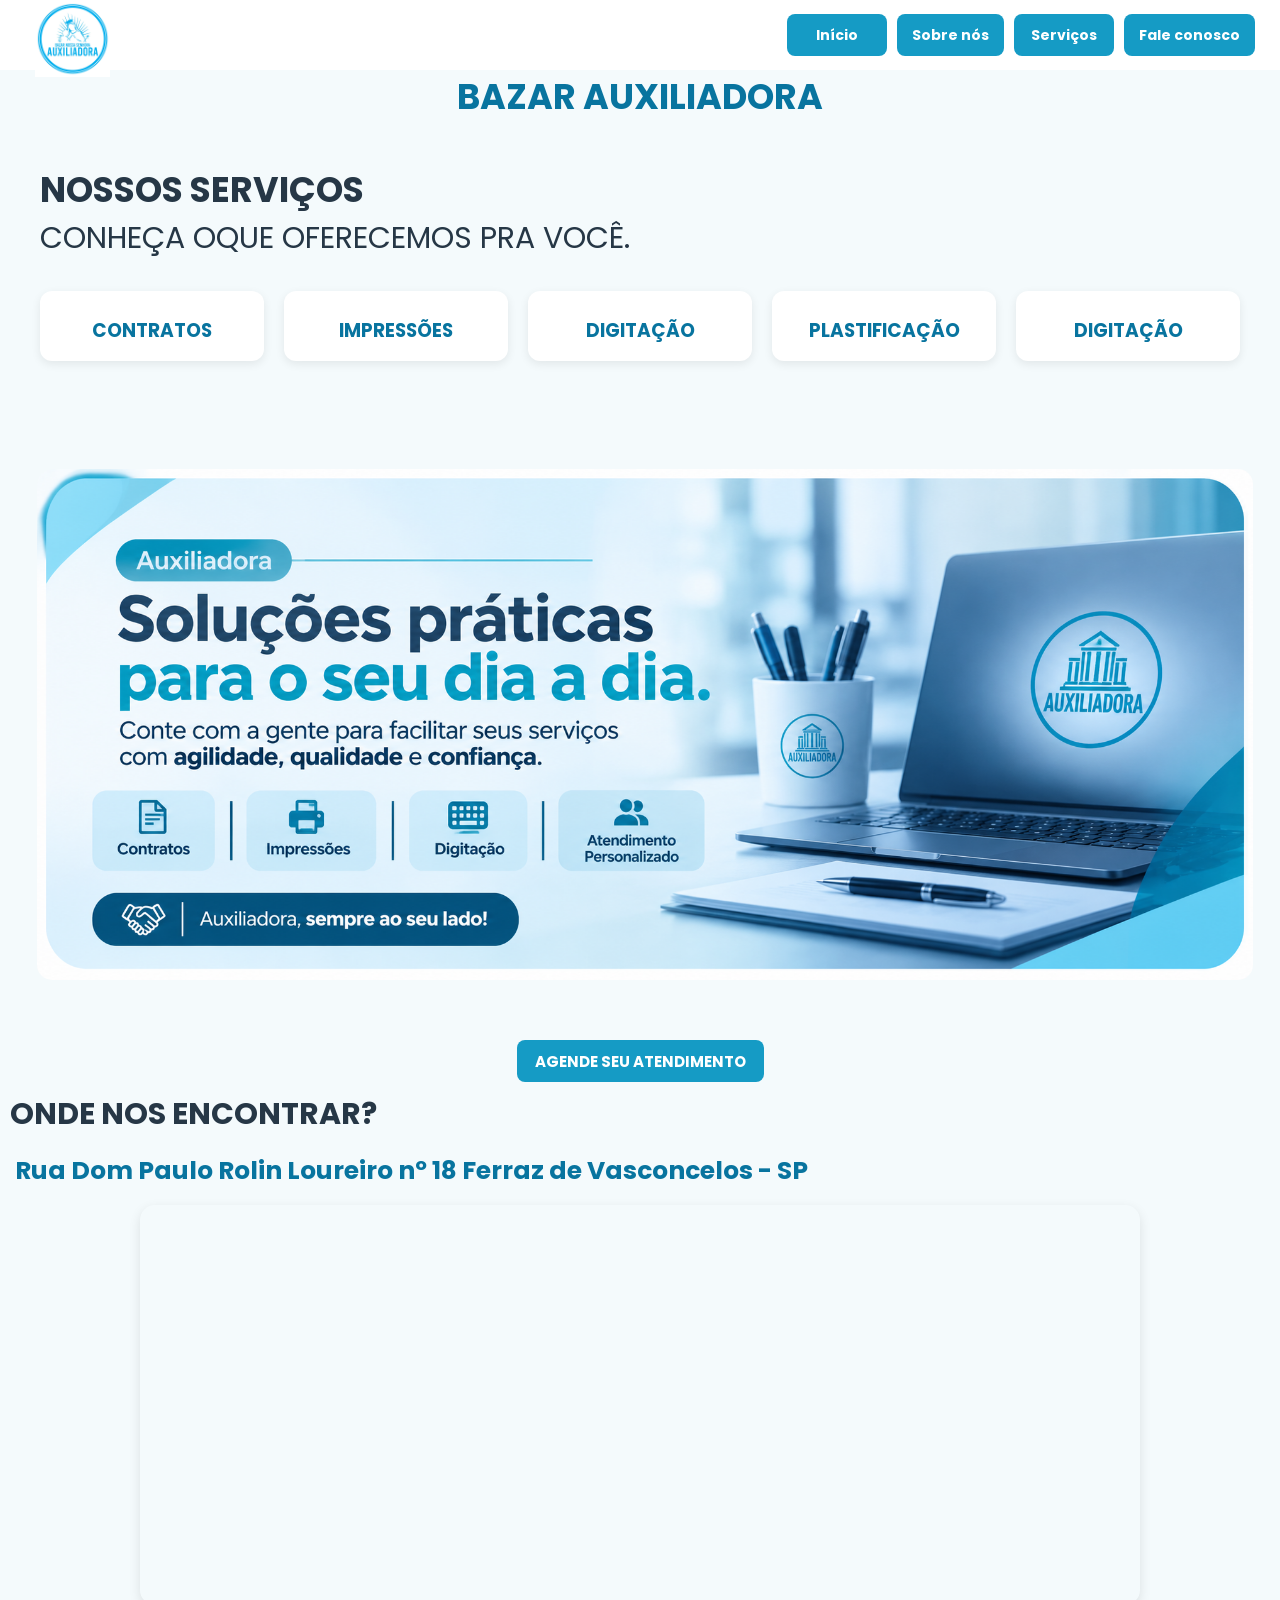
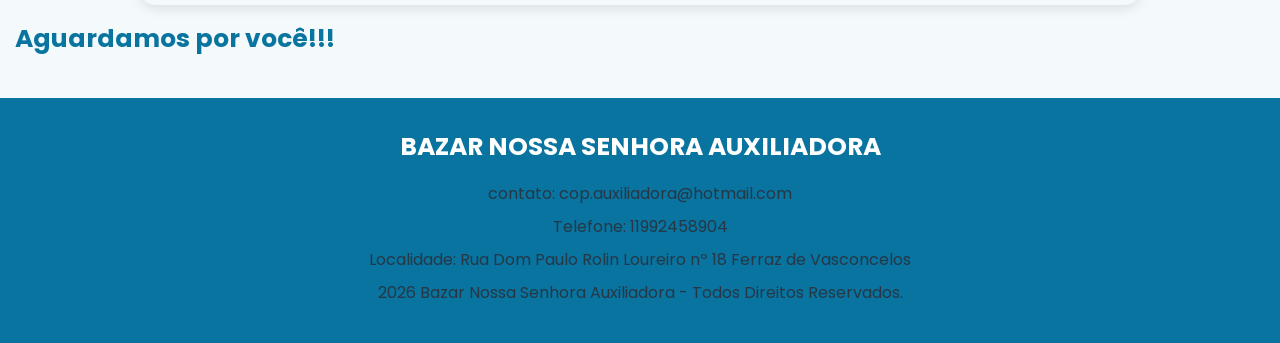
<file: index.html>
<!DOCTYPE html>
<html lang="pt-br">
<head>
    <meta charset="UTF-8">
    <meta name="viewport" content="width=device-width, initial-scale=1.0">
   <link href="https://fonts.googleapis.com/css2?family=Poppins:wght@400;500;600;700&display=swap" rel="stylesheet">
    <link rel="stylesheet" href="./style.css">
    <link rel="icon" type="image/png" href="./logo.jpg">
    <title>BAZAR</title>
</head>
<body>
    <header>
    
            <img src="./logo.jpg" alt="logo Bazar nossa senhora auxiliadora">
      

         <nav>
        <a href="index.html">Início</a>
        <a href="sobre.html">Sobre nós</a>
        <a href="#servicos">Serviços</a>
        <a href="https://wa.me/5511992458904" target="_blank">
            Fale conosco
        </a>
    </nav>

        
    </header>
    
  

<main>

  <section class="nome">
    <h1>BAZAR AUXILIADORA</h1>
  </section>
         
    <section class="servicos" id="servicos">
        <h2>NOSSOS SERVIÇOS</h2>
        <p>CONHEÇA OQUE OFERECEMOS PRA VOCÊ.</p>

        <div class="cards">

            <div class="card">
                <h3>CONTRATOS</h3>

            </div>

            <div class="card">
                <h3>IMPRESSÕES</h3>
                
            </div>

            <div class="card">
                <h3>DIGITAÇÃO</h3>
               
            </div>

            <div class="card">
                <h3>PLASTIFICAÇÃO</h3>
                
            </div>

            <div class="card">
                <h3>DIGITAÇÃO</h3>
            </div>

        </div>
    </section>
      
  <section class="banner">
    <img src="./Soluções práticas para seu dia a dia (1).png" alt="Serviços Auxiliadora">
</section>

<section class="agendamento">
    <a href="./formulario.html">AGENDE SEU ATENDIMENTO</a>
</section>

<section class="localidade">
    <h1>
        ONDE NOS ENCONTRAR?
    </h1>
    <h2>
        Rua Dom Paulo Rolin Loureiro nº 18 Ferraz de Vasconcelos - SP
    </h2>

     <div class="mapa">
       <iframe src="https://www.google.com/maps/embed?pb=!1m18!1m12!1m3!1d117062.4045539195!2d-46.59119527900619!3d-23.525302863158227!2m3!1f0!2f0!3f0!3m2!1i1024!2i768!4f13.1!3m3!1m2!1s0x94ce65153eae3071%3A0x25b33d4db5259edc!2sBAZAR%20NOSSA%20SENHORA%20AUXILIADORA!5e0!3m2!1spt-BR!2sbr!4v1794099922825!5m2!1spt-BR!2sbr" width="600" height="450" style="border:0;" allowfullscreen="" loading="lazy" referrerpolicy="strict-origin-when-cross-origin"></iframe>

    </div>
    <h2>Aguardamos por você!!!</h2>
<br>
</section>

</main>

<footer>
    <h3>BAZAR NOSSA SENHORA AUXILIADORA</h3>

    <p>contato: cop.auxiliadora@hotmail.com</p>
    <p>Telefone: 11992458904 </p>
    <p> Localidade: Rua Dom Paulo Rolin Loureiro nº 18 Ferraz de Vasconcelos </p>
    <p> 2026 Bazar Nossa Senhora Auxiliadora - Todos Direitos Reservados.</p>
</footer>


</body>
</html>
</file>
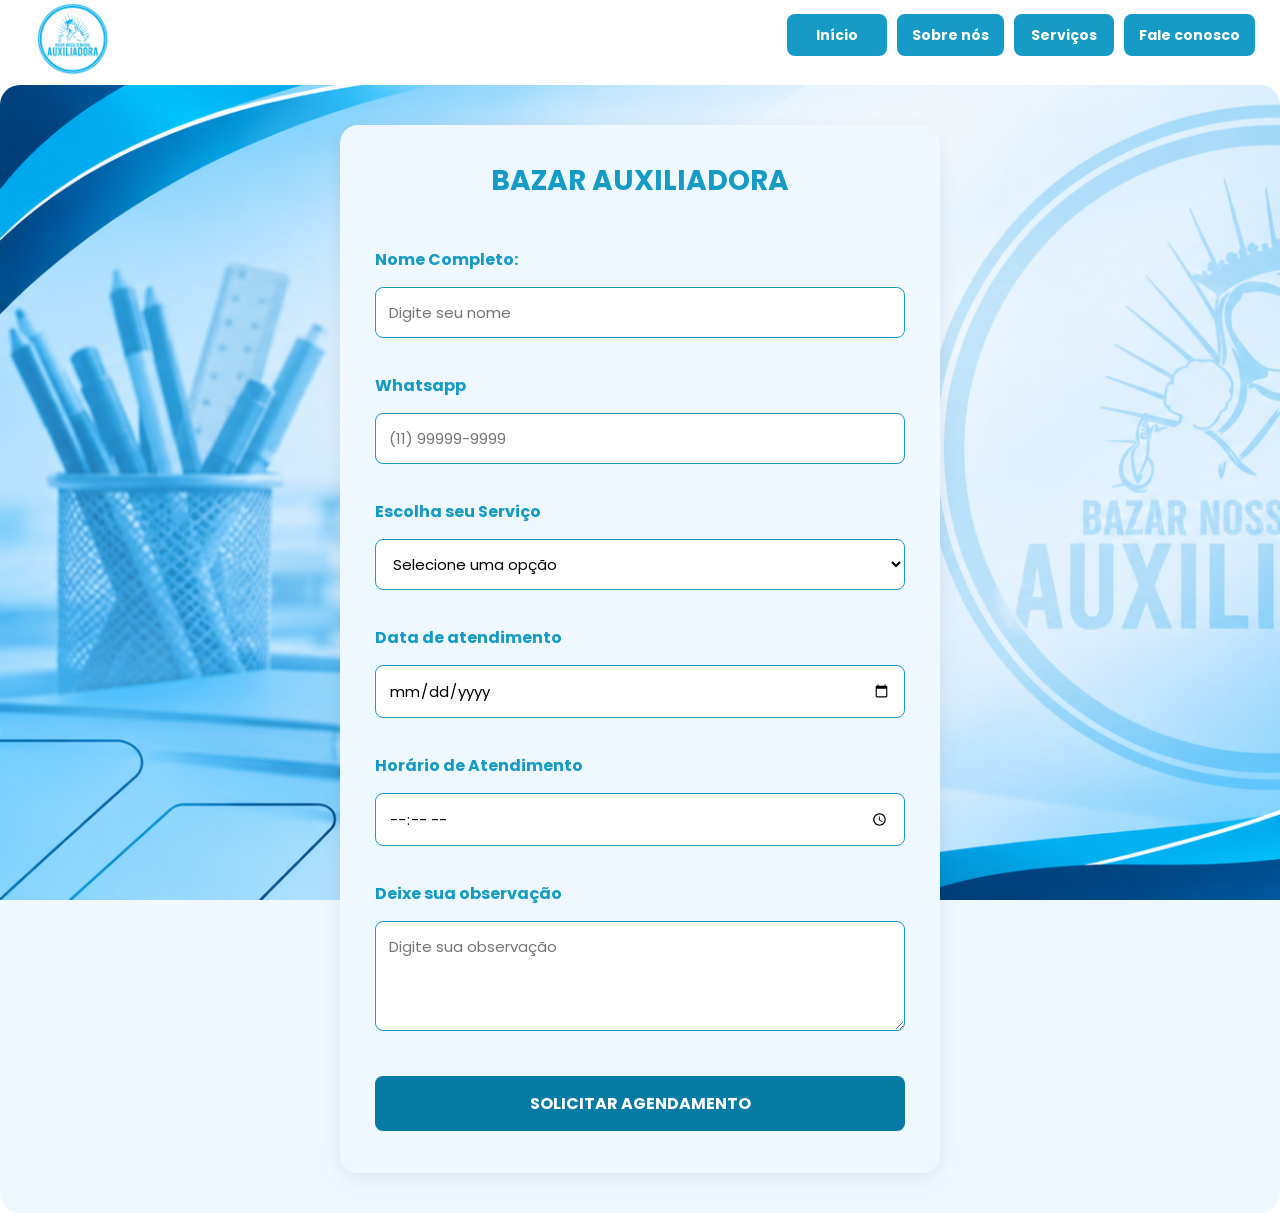
<file: formulario.html>
<!DOCTYPE html>
<html lang="pt-br">
<head>
    <meta charset="UTF-8">
    <meta name="viewport" content="width=device-width, initial-scale=1.0">
   <link href="https://fonts.googleapis.com/css2?family=Poppins:wght@400;500;600;700&display=swap" rel="stylesheet">
    <link rel="stylesheet" href="./formulario.css">
    <link rel="icon" type="image/png" href="./logo.jpg">
    <title>BAZAR</title>
</head>
<body>
    
        <header>
            <img src="./logo.jpg" alt="logo Bazar nossa senhora auxiliadora">
         <nav>
        <a href="index.html">Início</a>
        <a href="sobre.html">Sobre nós</a>
        <a href="#servicos">Serviços</a>
        <a href="https://wa.me/5511992458904" target="_blank">
            Fale conosco
        </a>
    </nav>    
    </header>
<main class="container">

    <div class="formulario">

        <h1>BAZAR AUXILIADORA</h1>

        <form id="atendimento">

            <!-- CAMPO DE PREENCHIMENTO DE NOME -->
            <div class="campo">
                <label for="nome">Nome Completo:</label>
                <input type="text" id="nome" placeholder="Digite seu nome" required>
            </div>

            <!-- CAMPO DE PREENCHIMENTO DE NUMERO -->
            <div class="campo">
                <label for="telefone">Whatsapp</label>
                <input type="tel" id="telefone" placeholder="(11) 99999-9999" required>
            </div>

            <!-- CAMPO DE SERVIÇOS -->
            <div class="campo">
                <label for="servicos">Escolha seu Serviço</label>

                <select name="servicos" id="servicos" required>
                    <option value="">Selecione uma opção</option>
                    <option value="impressao">IMPRESSÃO</option>
                    <option value="digitacao">DIGITAÇÃO</option>
                    <option value="contrato">CONTRATOS</option>
                    <option value="plastificacao">PLASTIFICAÇÃO</option>
                </select>
            </div>

            <!-- CAMPO DE DATA -->
            <div class="campo">
                <label for="data">Data de atendimento</label>
                <input type="date" id="data" required>
            </div>

            <!-- CAMPO DE HORARIO -->
            <div class="campo">
                <label for="horario">Horário de Atendimento</label>
                <input type="time" id="horario" required>
            </div>

            <!-- OBSERVAÇÕES -->
            <div class="campo">
                <label for="mensagens">Deixe sua observação</label>
                <textarea id="mensagens" placeholder="Digite sua observação"></textarea>
            </div>

            <button type="submit">SOLICITAR AGENDAMENTO</button>

        </form>

    </div>

</main>

<script src="formulario.js"></script>
</body>
</html>
</file>
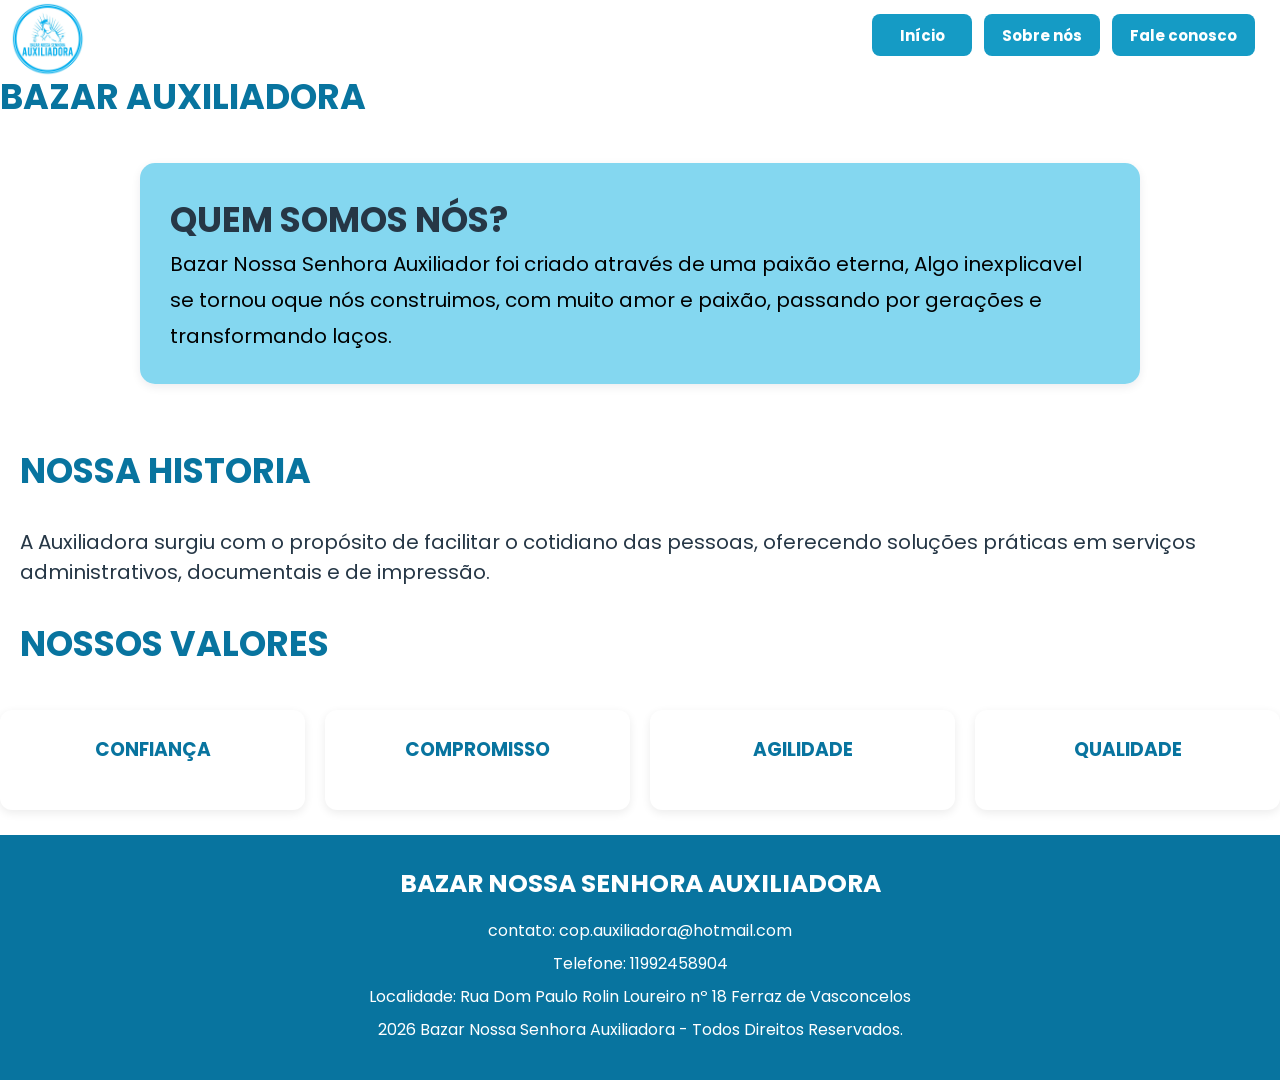
<file: sobre.html>
<!DOCTYPE html>
<html lang="pt-br">
<head>
    <meta charset="UTF-8">
    <meta name="viewport" content="width=device-width, initial-scale=1.0">
    <title>BAZAR</title>
   <link rel="icon" type="image/png" href="./logo.jpg">
    <link href="https://fonts.googleapis.com/css2?family=Poppins:wght@400;500;600;700&display=swap" rel="stylesheet">
    <link rel="stylesheet" href="./sobre.css">
</head>
<body>

     <header>
    
            <img src="./logo.jpg" alt="logo Bazar nossa senhora auxiliadora">
       

         <nav>
        <a href="index.html">Início</a>
        <a href="sobre.html">Sobre nós</a>
        <a href="https://wa.me/5511992458904" target="_blank">
            Fale conosco
        </a>
    </nav>

    </header>

    <main>

        <section class="nome">
    <h1>BAZAR AUXILIADORA</h1>
  </section>

       <section class="nós">
            <div class="container">
      
                <h1>QUEM SOMOS NÓS?</h1>

                <p>
                    Bazar Nossa Senhora Auxiliador foi criado através de uma paixão eterna, Algo inexplicavel se tornou oque nós construimos, com muito amor e paixão, passando por gerações e transformando laços. 
                </p>

            </div>
       </section>

       <section id="historia">

        <h1>
            NOSSA HISTORIA
        </h1>

        <P>
            A Auxiliadora surgiu com o propósito de facilitar o cotidiano das pessoas, oferecendo soluções práticas em serviços administrativos, documentais e de impressão.
        </P>
       </section>



       <section id="historia">

        <h1>
           NOSSOS VALORES
        </h1>

       
        <div class="cards">

            <div class="card">
                <h3>CONFIANÇA</h3>
                
            </div>

            <div class="card">
                <h3>COMPROMISSO</h3>
               
            </div>

            <div class="card">
                <h3>AGILIDADE</h3>
                
            </div>

            <div class="card">
                <h3>QUALIDADE</h3>
            </div>

        </div>
       </section>

       <br>
       
<footer>
    <h3>BAZAR NOSSA SENHORA AUXILIADORA</h3>

    <p>contato: cop.auxiliadora@hotmail.com</p>
    <p>Telefone: 11992458904 </p>
    <p> Localidade: Rua Dom Paulo Rolin Loureiro nº 18 Ferraz de Vasconcelos </p>
    <p> 2026 Bazar Nossa Senhora Auxiliadora - Todos Direitos Reservados.</p>
</footer>

    </main>
</body>
</html>
</file>
<file: style.css>
*{
    font-family: 'Poppins', sans-serif;
    padding: 0%;
    margin: 0%;
    box-sizing: border-box;
}

body{
    overflow-x: hidden;
}

main{

    width: 100%;

    height: 100%;
    
    background-color: #F4FAFC;
    

}

header {
    position: relative;
    width: 100%;
    height: 70px;
    display: flex;
    align-items: center;
    box-sizing: border-box;
}

.nome{
    text-align: center;
    
}

.nome h1{
    color: #08749F;
}

img{
    
    width: 75px;
    
    margin-top: 8px;
    
    margin-left: 10px;

}

.banner {
    width: 100%;
    display: flex;
    justify-content: center;
    padding: 30px 0;
    width: 95%;
    max-width: 1400px;
    margin: 30px auto;
}

.banner img {
    width: 100%;
    max-width: 1400px;
    height: auto;
    border-radius: 15px;
    display: block;
}
header {
    display: flex;
    align-items: center;
    justify-content: space-between;
    width: 100%;
    padding: 10px 25px;
    gap: 15px;
    box-sizing: border-box;
}

header nav {
    position: static;
    transform: none;
    display: flex;
    flex-direction: row;
    flex-wrap: nowrap;
    align-items: center;
    justify-content: flex-end;
    gap: 10px;
    
}

header h1 {
    font-size: 9px;
    white-space: nowrap;
}

.agendamento{
     position: static;
    transform: none;
    display: flex;
    flex-direction: row;
    flex-wrap: nowrap;
    align-items: center;
    justify-content: center;
    gap: 10px;
}

.agendamento a{

     display: inline-flex;
    align-items: center;
    justify-content: center;
    white-space: nowrap;
    flex-shrink: 0;

    width: auto;
    min-width: 100px;
    height: 42px;
    padding: 0 18px;

    background-color: #159BC5;
    color: white;
    text-decoration: none;
    border-radius: 8px;

    font-size: 15px;
    font-weight: bold;
    transition: 0.3s;

}

.agendamento a:hover{
    background-color: #08749F;
}


header nav a {
    display: inline-flex;
    align-items: center;
    justify-content: center;
    white-space: nowrap;
    flex-shrink: 0;

    width: auto;
    min-width: 100px;
    height: 42px;
    padding: 0 18px;

    background-color: #159BC5;
    color: white;
    text-decoration: none;
    border-radius: 8px;

    font-size: 15px;
    font-weight: bold;
    transition: 0.3s;
}

header nav a:hover {
    background-color: #08749F;
}

p{
    color: #263746;
}
 h1{

    color: #263746;

    font-size: 35px;

}




h2{

    font-size: 35px;
    
    color: #263746;
    
}

.servicos {
    
    padding: 40px;
    justify-content: center;

}

.servicos p{

    font-size: 30px;
}

.cards {
   
    display: flex;
   
    justify-content: center;
   
    gap: 20px;
   
    margin-top: 30px;

}

.card {
    
      background-color: #FFFFFF;
    width: 320px;
    height: 70px;
    padding: 25px;
    border-radius: 12px;
    text-align: center;
    box-shadow: 0 3px 10px rgba(0, 0, 0, 0.08);
    transition: 0.3s;
}

.card h3 {
    color: #08749F;
}

.card p{
    color: #08749F;
}

.localidade h1{
    font-size: 30px;
    margin: 10px;
}

.localidade h2{
    font-size: 25px;
    margin: 15px;
    color: #08749F;
}


.mapa {
    max-width: 1000px;
    margin: auto;
    border-radius: 15px;
    overflow: hidden;
    box-shadow: 0 4px 12px rgba(0,0,0,0.10);
}

.mapa iframe {
    display: block;
    width: 100%;
    height: 400px;
}


footer{

    background-color: #08749F;
    
    color: white;
    
    text-align: center;

    padding: 30px;

    position: relative;
    
    z-index: 2;
   
}

footer h3{
    font-size: 25px;
    margin-bottom: 15px;
}

footer p{
    margin: 8px;
}

/* CELULAR */
@media (max-width: 500px) {
    header {
        flex-direction: column;
        gap: 15px;
        padding: 10px;
    }

    header nav {
        flex-wrap: wrap;
        justify-content: center;
    }
}

@media (max-width: 700px) {
    header {
        height: auto;
        padding: 10px;
        flex-direction: column;
        gap: 15px;
    }}

    header nav {
        flex-wrap: wrap;
        justify-content: center;
    }

    header nav a {
        font-size: 14px;
        padding: 12px 15px;
    }

@media (max-width: 768px) {

    .cards {
        flex-wrap: wrap;
        justify-content: center;
    }

    .card {
        width: 100%;
        max-width: 350px;
    }
}

@media (max-width: 600px) {

    .servicos,
    .sobre,
    .localizacao {
        padding: 20px 15px;
    }

    h1 {
        font-size: 26px;
    }

    h2 {
        font-size: 22px;
    }

    p {
        font-size: 14px;
    }
}
</file>
<file: formulario.css>
*{
    font-family: 'Poppins', sans-serif;
    margin: 0%;
    padding: 0%;
    box-sizing: border-box;
}


body{
    overflow-x: hidden;
   }

main{
    background-image: url(./Fundo\ Corporativo\ Azul\ com\ Papelaria.png);

    background-size: cover;

    background-repeat: no-repeat;

    background-attachment: fixed;

    width: 100%;

    height: 100%;
    
    background-color: #F4FAFC;
    

}

header {
    position: relative;
    width: 100%;
    height: 70px;
    display: flex;
    align-items: center;
    box-sizing: border-box;
}

.nome{
    text-align: center;
    
}

.nome h1{
    color: #08749F;
}

img{
    
    width: 75px;
    
    margin-top: 8px;
    
    margin-left: 10px;

}

header {
    display: flex;
    align-items: center;
    justify-content: space-between;
    width: 100%;
    padding: 10px 25px;
    gap: 15px;
    box-sizing: border-box;
}

header nav {
    position: static;
    transform: none;
    display: flex;
    flex-direction: row;
    flex-wrap: nowrap;
    align-items: center;
    justify-content: flex-end;
    gap: 10px;
    
}

header h1 {
    font-size: 9px;
    white-space: nowrap;
}



.container{
    
    background-color: aliceblue;
    width: 100%;
    border-radius: 20px;
    margin-top: 15px;
    align-items: center;
    display: flex;
    align-items: center;
    min-height: 100vh;
    box-sizing: border-box;
    padding: 40px 20px;
    justify-content: center;

}

.campo textarea{
    min-height: 110px;
    resize: vertical;
}



.campo label{
    color: #159bc5;
    font-size: 16px;
    font-weight: bold;
}

.campo{
    display: flex;
    flex-direction: column;
    gap: 8px;
    margin-bottom: 20px;
}

.agendamento{
    width: 90%;
    max-width: 600px;
    margin: 40px auto;
    padding: 30px;
    background-color: #159BC5;
    border-radius: 15px;

    position: static;
    transform: none;
    display: flex;
    flex-direction: row;
    flex-wrap: nowrap;
    align-items: center;
    justify-content: center;
    gap: 10px;
}

.agendamento a{

     display: inline-flex;
    align-items: center;
    justify-content: center;
    white-space: nowrap;
    flex-shrink: 0;

    width: auto;
    min-width: 100px;
    height: 42px;
    padding: 0 18px;

    background-color: #159BC5;
    color: white;
    text-decoration: none;
    border-radius: 8px;

    font-size: 15px;
    font-weight: bold;
    transition: 0.3s;

}

.agendamento a:hover{
    background-color: #08749F;
}


header nav a {
    display: inline-flex;
    align-items: center;
    justify-content: center;
    white-space: nowrap;
    flex-shrink: 0;

    width: auto;
    min-width: 100px;
    height: 42px;
    padding: 0 18px;

    background-color: #159BC5;
    color: white;
    text-decoration: none;
    border-radius: 8px;

    font-size: 15px;
    font-weight: bold;
    transition: 0.3s;
}



p{
    color: #263746;
}
 h1{

    color: #263746;

    font-size: 35px;

}




h2{

    font-size: 35px;
    
    color: #263746;
    
}

form{
    margin-top: 15px;
    margin-bottom: 7px;
}

label{
     margin-top: 15px;
    margin-bottom: 7px;
    font-weight: bold;
    color: #159BC5;
}


.campo input,
.campo select,
.campo textarea {
    width: 100%;
    padding: 13px;
    box-sizing: border-box;
    border: 1px solid #159bc5;
    border-radius: 8px;
    font-size: 15px;
    font-family: inherit;
    outline: none;
    background-color: white;
    
}

.campo input:focus,
.campo select:focus,
.campo textarea:focus {
    border-color: #087ba5;
    box-shadow: 0 0 5px rgba(21, 155, 197, 0.3);
}

textarea{
    min-height: 100px;
    resize: vertical;
}

button{
    margin-top: 25px;
    padding: 15px;
    background-color: #08749F;
    color: #F4FAFC;
    border: none;
    border-radius: 6px;
    font-size: 16px;
    font-weight: bold;
    cursor: pointer;
    width: 550px;

}

button:hover{
    background-color: #159BC5;
}

footer{

    background-color: #08749F;
    
    color: white;
    
    text-align: center;

    padding: 30px;

    position: relative;
    
    z-index: 2;
   
}

.formulario {
    width: 100%;
    max-width: 600px;
    padding: 35px;
    background-color: aliceblue;
    border-radius: 18px;
    box-shadow: 0 5px 20px rgba(0, 0, 0, 0.08);
    box-sizing: border-box;
}

.formulario h1 {
    font-size: 28px;
    color: #159BC5;
    text-align: center;
    margin-bottom: 30px;
}

/* BOTÃO */
.formulario button {
    width: 100%;
    padding: 15px;
    border: none;
    border-radius: 8px;
    background-color: #087ba5;
    color: white;
    font-size: 16px;
    font-weight: bold;
    cursor: pointer;
    transition: 0.3s;
}

.formulario button:hover {
    background-color: #056487;
}


footer h3{
    font-size: 25px;
    margin-bottom: 15px;
}

footer p{
    margin: 8px;
}

/* CELULAR */
@media (max-width: 500px) {
    header {
        flex-direction: column;
        gap: 15px;
        padding: 10px;
    }

    header nav {
        flex-wrap: wrap;
        justify-content: center;
    }
}

@media (max-width: 700px) {
    header {
        height: auto;
        padding: 10px;
        flex-direction: column;
        gap: 15px;
    }}

    header nav {
        flex-wrap: wrap;
        justify-content: center;
    }

    header nav a {
        font-size: 14px;
        padding: 12px 15px;
    }

@media (max-width: 768px) {

    .cards {
        flex-wrap: wrap;
        justify-content: center;
    }

    .card {
        width: 100%;
        max-width: 350px;
    }
}

@media (max-width: 600px) {

    .servicos,
    .sobre,
    .localizacao {
        padding: 20px 15px;
    }

    h1 {
        font-size: 26px;
    }

    h2 {
        font-size: 22px;
    }

    p {
        font-size: 14px;
    }
}


/* RESPONSIVIDADE */
@media (max-width: 600px) {
    .formulario {
        padding: 22px;
    }

    .formulario h1 {
        font-size: 23px;
    }
}
</file>
<file: sobre.css>
*{
    font-family: 'Poppins', sans-serif;
    padding: 0%;
    margin: 0%;
    box-sizing: border-box;
}

body{
    
    width: 100%;
    overflow-x: hidden;
    font-family: 'Poppins', sans-serif;

}

header {
    position: relative;
    width: 100%;
    height: 70px;
    display: flex;
    align-items: center;
    box-sizing: border-box;
}

header nav {
    position: absolute;
    right: 25px;
    top: 50%;
    transform: translateY(-50%);

    display: flex;
    align-items: center;
    gap: 12px;
}

header nav a:hover {
    background-color: #08749F;
}




.nome h1{
    color: #08749F;
}

img{
    
    width: 75px;
    
    margin-top: 8px;
    
    margin-left: 10px;

    max-width: 100%;

    height: auto;

}


header nav a {
    display: inline-flex;
    align-items: center;
    justify-content: center;
    white-space: nowrap;

    width: auto;
    min-width: 100px;
    height: 42px;
    padding: 0 18px;

    background-color: #159BC5;
    color: white;
    text-decoration: none;
    border-radius: 8px;

    font-size: 15px;
    font-weight: bold;
    transition: 0.3s;
}

header nav a:hover {
    background-color: #08749F;
}


 h1{

    color: #263746;

    font-size: 35px;

}

.nós{
      width: 100%;
    padding: 40px 20px;
    display: flex;
    justify-content: center;
    box-sizing: border-box;
}

.container{
    width: 100%;
    max-width: 1000px;
    min-width: 0;
    box-sizing: border-box;
    padding: 30px;
    flex: 0 1 1000px;
    background-color: #77d3efe5;
    border-radius: 15px;
     box-shadow: 0 3px 10px rgba(1, 19, 46, 0.08);
}

.container p{
    font-size: 20px;
    line-height: 1.8;
    overflow-wrap: break-word;
}

#historia h1{
 color: #08749F;
 padding: 10px;
 margin: 10px;
}

#historia p{
      color: #263746;
    font-size: 20px;
    margin: 20px;
}

.cards {
   
    display: flex;
   
    justify-content: center;
   
    gap: 20px;
   
    margin-top: 30px;

}

.card {
    
      background-color: #FFFFFF;
    width: 820px;
    height: 100px;
    padding: 25px;
    border-radius: 12px;
    text-align: center;
    box-shadow: 0 3px 10px rgba(0, 0, 0, 0.08);
    transition: 0.3s;

}

.card h3 {
    color: #08749F;
}

.card p{
    color: #08749F;
}



footer{

    background-color: #08749F;
    
    color: white;
    
    text-align: center;

    padding: 30px;

    position: relative;
    
    z-index: 2;
   
}

footer h3{
    font-size: 25px;
    margin-bottom: 15px;
}

footer p{
    margin: 8px;
}

@media (max-width: 768px) {

    .cards {
        flex-wrap: wrap;
        justify-content: center;
    }

    .card {
        width: 100%;
        max-width: 350px;
    }
}

@media (max-width: 768px) {

    header {
        height: auto;
        padding: 15px;
        flex-direction: column;
        gap: 15px;
    }

    header nav {
        position: static;
        transform: none;
        flex-wrap: wrap;
        justify-content: center;
        gap: 8px;
    }

    header nav a {
        font-size: 13px;
        padding: 10px;
        width: auto;
        min-width: auto;
    }
}
</file>
